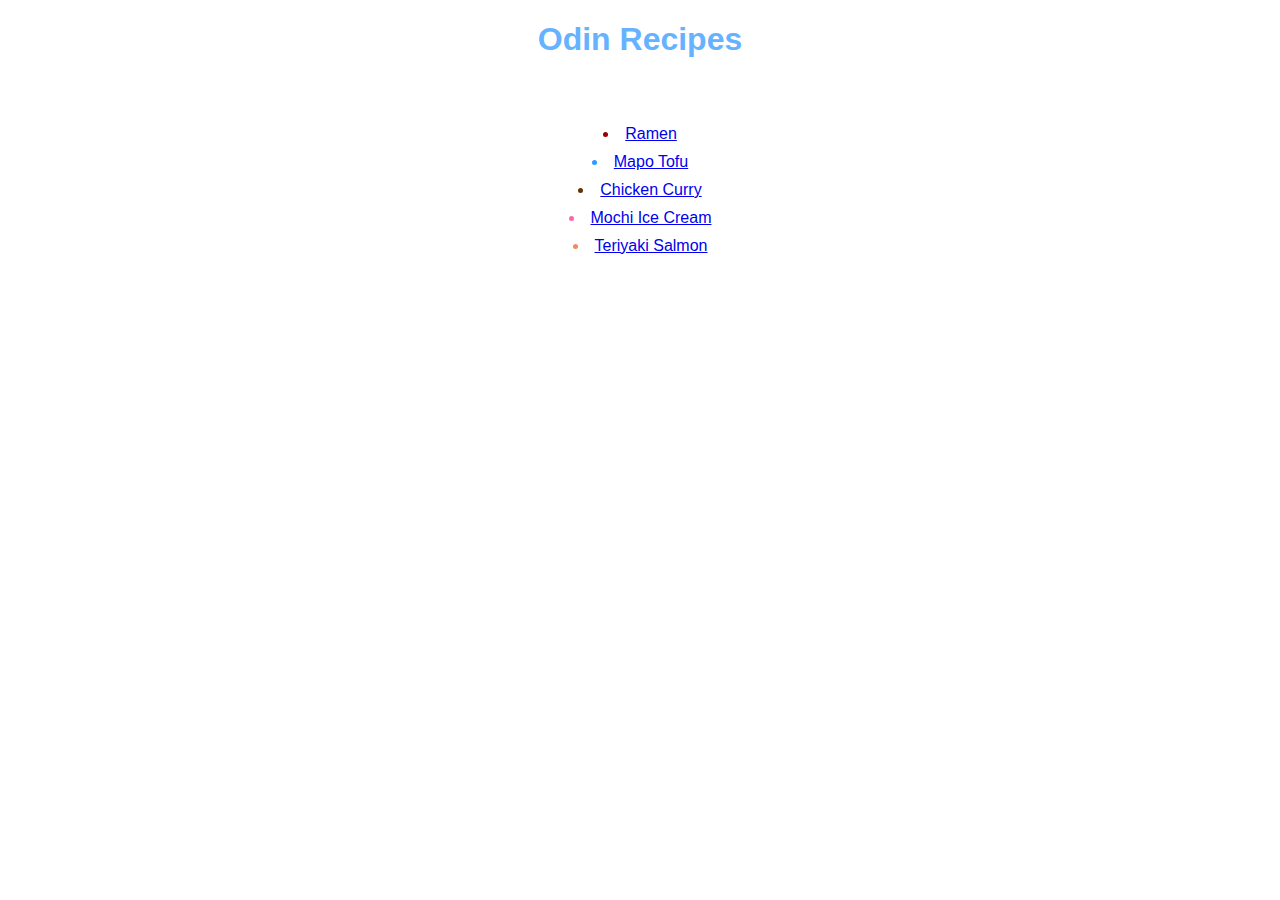
<file: index.html>
<!DOCTYPE html>

<html lang="en">
    <head>
        <meta charset="UTF-8">
        <title>Odin Recipes</title>
        <link rel="stylesheet" href="styles.css">
    </head>

    <body>
        <h1>Odin Recipes</h1>
        <ul>
            <li style="color: rgb(153, 0, 0);"><a href="./recipes/ramen.html">Ramen</a></li>
            <li style="color: rgb(51, 153, 255);"><a href="./recipes/mapo-tofu.html">Mapo Tofu</a></li>
            <li style="color: rgb(102, 51, 0);"><a href="./recipes/chicken-curry.html">Chicken Curry</a></li>
            <li style="color: rgb(255, 102, 178);"><a href="./recipes/mochi-ice-cream.html">Mochi Ice Cream</a></li>
            <li style="color: rgb(240, 138, 100);"><a href="./recipes/teriyaki-salmon.html">Teriyaki Salmon</a></li>
        </ul>
    </body>
</html>
</file>
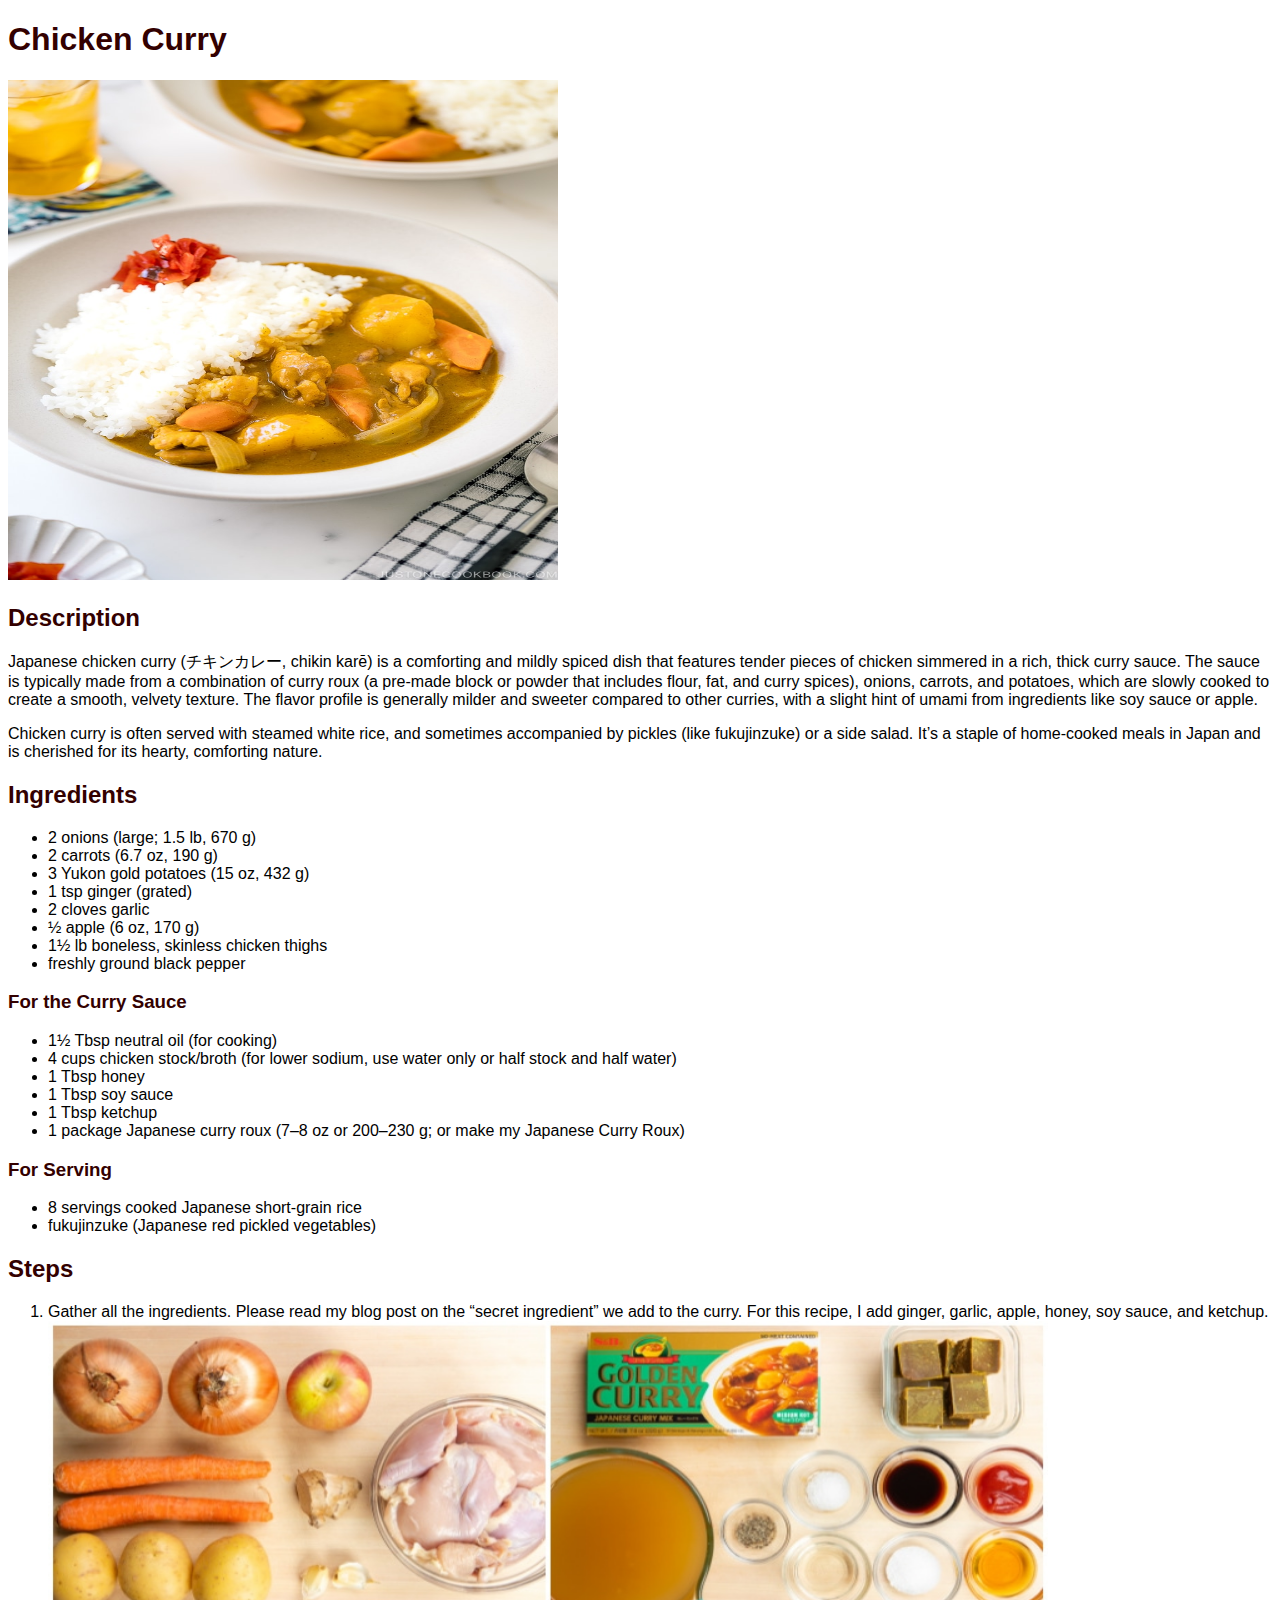
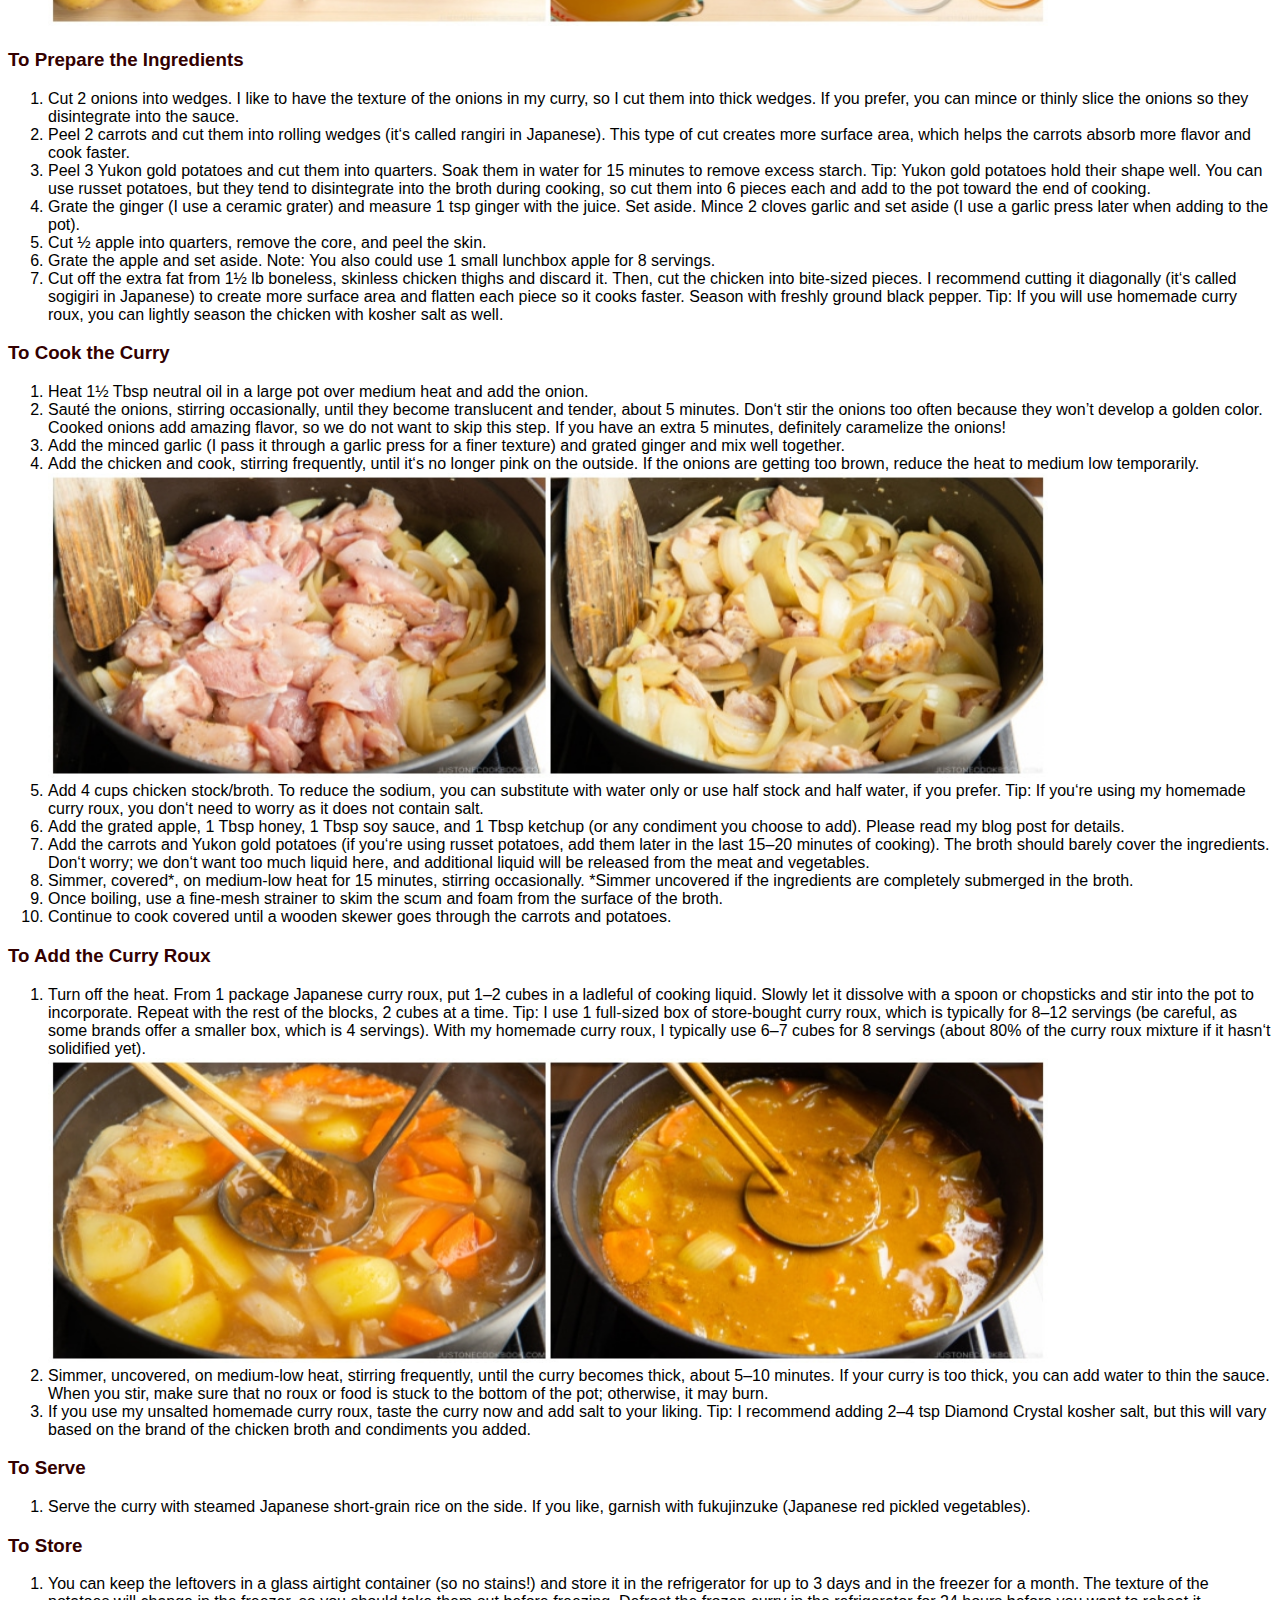
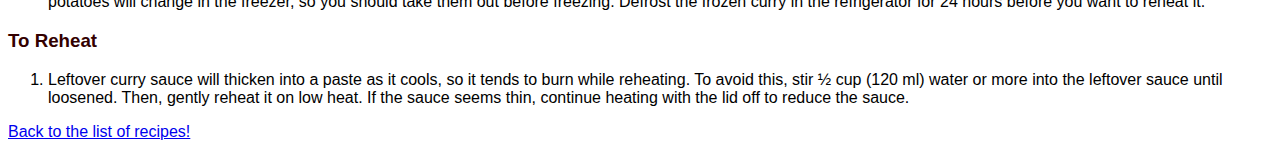
<file: recipes/chicken-curry.html>
<!DOCTYPE html>
<html lang="en">
<head>
    <meta charset="UTF-8">
    <link rel="stylesheet" href="styles.css">
    <title>Chicken Curry Recipe</title>
</head>
<body>
    <h1>Chicken Curry</h1>
    <img src="../img/chicken-curry.jpg" alt="Tasty Chicken Curry" height="500" width="550">

    <h2>Description</h2>
    <p>
        Japanese chicken curry (チキンカレー, chikin karē) is a comforting and mildly spiced dish that features tender pieces of chicken simmered in a rich, thick curry sauce. The sauce is typically made from a combination of curry roux (a pre-made block or powder that includes flour, fat, and curry spices), onions, carrots, and potatoes, which are slowly cooked to create a smooth, velvety texture. The flavor profile is generally milder and sweeter compared to other curries, with a slight hint of umami from ingredients like soy sauce or apple.
    </p>
    <p>
        Chicken curry is often served with steamed white rice, and sometimes accompanied by pickles (like fukujinzuke) or a side salad. It’s a staple of home-cooked meals in Japan and is cherished for its hearty, comforting nature.
    </p>

    <h2>Ingredients</h2>

    <ul>
        <li>2 onions (large; 1.5 lb, 670 g)</li>
        <li>2 carrots (6.7 oz, 190 g)</li>
        <li>3 Yukon gold potatoes (15 oz, 432 g)</li>
        <li>1 tsp ginger (grated)</li>
        <li>2 cloves garlic</li>
        <li>½ apple (6 oz, 170 g)</li>
        <li>1½ lb boneless, skinless chicken thighs</li>
        <li>freshly ground black pepper</li>
    </ul>
    <h3>For the Curry Sauce</h3>
    <ul>
        <li>1½ Tbsp neutral oil (for cooking)</li>
        <li>4 cups chicken stock/broth (for lower sodium, use water only or half stock and half water)</li>
        <li>1 Tbsp honey</li>
        <li>1 Tbsp soy sauce</li>
        <li>1 Tbsp ketchup</li>
        <li>1 package Japanese curry roux (7–8 oz or 200–230 g; or make my Japanese Curry Roux)</li>
    </ul>
    <h3>For Serving</h3>
    <ul>
        <li>8 servings cooked Japanese short-grain rice</li>
        <li>fukujinzuke (Japanese red pickled vegetables)</li>
    </ul>

    <h2>Steps</h2>


    <ol>
        <li>Gather all the ingredients. Please read my blog post on the “secret ingredient” we add to the curry. For this recipe, I add ginger, garlic, apple, honey, soy sauce, and ketchup.</li>
        <img src="../img/ingredients-chicken.jpg" alt="Preparing the ingredients" height="305" width="1000">
    </ol>
    <h3>To Prepare the Ingredients</h3>
    <ol>
        <li>Cut 2 onions into wedges. I like to have the texture of the onions in my curry, so I cut them into thick wedges. If you prefer, you can mince or thinly slice the onions so they disintegrate into the sauce.</li>
        <li>Peel 2 carrots and cut them into rolling wedges (it‘s called rangiri in Japanese). This type of cut creates more surface area, which helps the carrots absorb more flavor and cook faster.</li>
        <li>Peel 3 Yukon gold potatoes and cut them into quarters. Soak them in water for 15 minutes to remove excess starch. Tip: Yukon gold potatoes hold their shape well. You can use russet potatoes, but they tend to disintegrate into the broth during cooking, so cut them into 6 pieces each and add to the pot toward the end of cooking.</li>
        <li>Grate the ginger (I use a ceramic grater) and measure 1 tsp ginger with the juice. Set aside. Mince 2 cloves garlic and set aside (I use a garlic press later when adding to the pot).</li>
        <li>Cut ½ apple into quarters, remove the core, and peel the skin.</li>
        <li>Grate the apple and set aside. Note: You also could use 1 small lunchbox apple for 8 servings.</li>
        <li>Cut off the extra fat from 1½ lb boneless, skinless chicken thighs and discard it. Then, cut the chicken into bite-sized pieces. I recommend cutting it diagonally (it‘s called sogigiri in Japanese) to create more surface area and flatten each piece so it cooks faster. Season with freshly ground black pepper. Tip: If you will use homemade curry roux, you can lightly season the chicken with kosher salt as well.</li>
    </ol>
    <h3>To Cook the Curry</h3>
    <ol>
        <li>Heat 1½ Tbsp neutral oil in a large pot over medium heat and add the onion.</li>
        <li>Sauté the onions, stirring occasionally, until they become translucent and tender, about 5 minutes. Don‘t stir the onions too often because they won’t develop a golden color. Cooked onions add amazing flavor, so we do not want to skip this step. If you have an extra 5 minutes, definitely caramelize the onions!</li>
        <li>Add the minced garlic (I pass it through a garlic press for a finer texture) and grated ginger and mix well together.</li>
        <li>Add the chicken and cook, stirring frequently, until it‘s no longer pink on the outside. If the onions are getting too brown, reduce the heat to medium low temporarily.</li>   
        <img src="../img/minced-chicken.jpg" alt="Adding the minced chicken and stirring " height="305" width="1000">
        <li>Add 4 cups chicken stock/broth. To reduce the sodium, you can substitute with water only or use half stock and half water, if you prefer. Tip: If you‘re using my homemade curry roux, you don‘t need to worry as it does not contain salt.</li>
        <li>Add the grated apple, 1 Tbsp honey, 1 Tbsp soy sauce, and 1 Tbsp ketchup (or any condiment you choose to add). Please read my blog post for details.</li>
        <li>Add the carrots and Yukon gold potatoes (if you‘re using russet potatoes, add them later in the last 15–20 minutes of cooking). The broth should barely cover the ingredients. Don‘t worry; we don‘t want too much liquid here, and additional liquid will be released from the meat and vegetables.</li>
        <li>Simmer, covered*, on medium-low heat for 15 minutes, stirring occasionally. *Simmer uncovered if the ingredients are completely submerged in the broth.</li>
        <li>Once boiling, use a fine-mesh strainer to skim the scum and foam from the surface of the broth.</li>
        <li>Continue to cook covered until a wooden skewer goes through the carrots and potatoes.</li>
    </ol>
    <h3>To Add the Curry Roux</h3>
    <ol>
        <li>Turn off the heat. From 1 package Japanese curry roux, put 1–2 cubes in a ladleful of cooking liquid. Slowly let it dissolve with a spoon or chopsticks and stir into the pot to incorporate. Repeat with the rest of the blocks, 2 cubes at a time. Tip: I use 1 full-sized box of store-bought curry roux, which is typically for 8–12 servings (be careful, as some brands offer a smaller box, which is 4 servings). With my homemade curry roux, I typically use 6–7 cubes for 8 servings (about 80% of the curry roux mixture if it hasn‘t solidified yet).</li>
        <img src="../img/adding-curry.jpg" alt="Adding the curry roux" height="305" width="1000">
        <li>Simmer, uncovered, on medium-low heat, stirring frequently, until the curry becomes thick, about 5–10 minutes. If your curry is too thick, you can add water to thin the sauce. When you stir, make sure that no roux or food is stuck to the bottom of the pot; otherwise, it may burn.</li>
        <li>If you use my unsalted homemade curry roux, taste the curry now and add salt to your liking. Tip: I recommend adding 2–4 tsp Diamond Crystal kosher salt, but this will vary based on the brand of the chicken broth and condiments you added.</li>
    </ol>
    <h3>To Serve</h3>
    <ol>
        <li>Serve the curry with steamed Japanese short-grain rice on the side. If you like, garnish with fukujinzuke (Japanese red pickled vegetables).</li>
    </ol>

    <h3>To Store</h3>
    <ol>
        <li>You can keep the leftovers in a glass airtight container (so no stains!) and store it in the refrigerator for up to 3 days and in the freezer for a month. The texture of the potatoes will change in the freezer, so you should take them out before freezing. Defrost the frozen curry in the refrigerator for 24 hours before you want to reheat it.</li>
    </ol>
    <h3>To Reheat</h3>
    <ol>
        <li>Leftover curry sauce will thicken into a paste as it cools, so it tends to burn while reheating. To avoid this, stir ½ cup (120 ml) water or more into the leftover sauce until loosened. Then, gently reheat it on low heat. If the sauce seems thin, continue heating with the lid off to reduce the sauce.</li>
    </ol>

    <a href="../index.html" rel="noopener noreferrer">Back to the list of recipes!</a>
    <p></p>

</html>
</file>
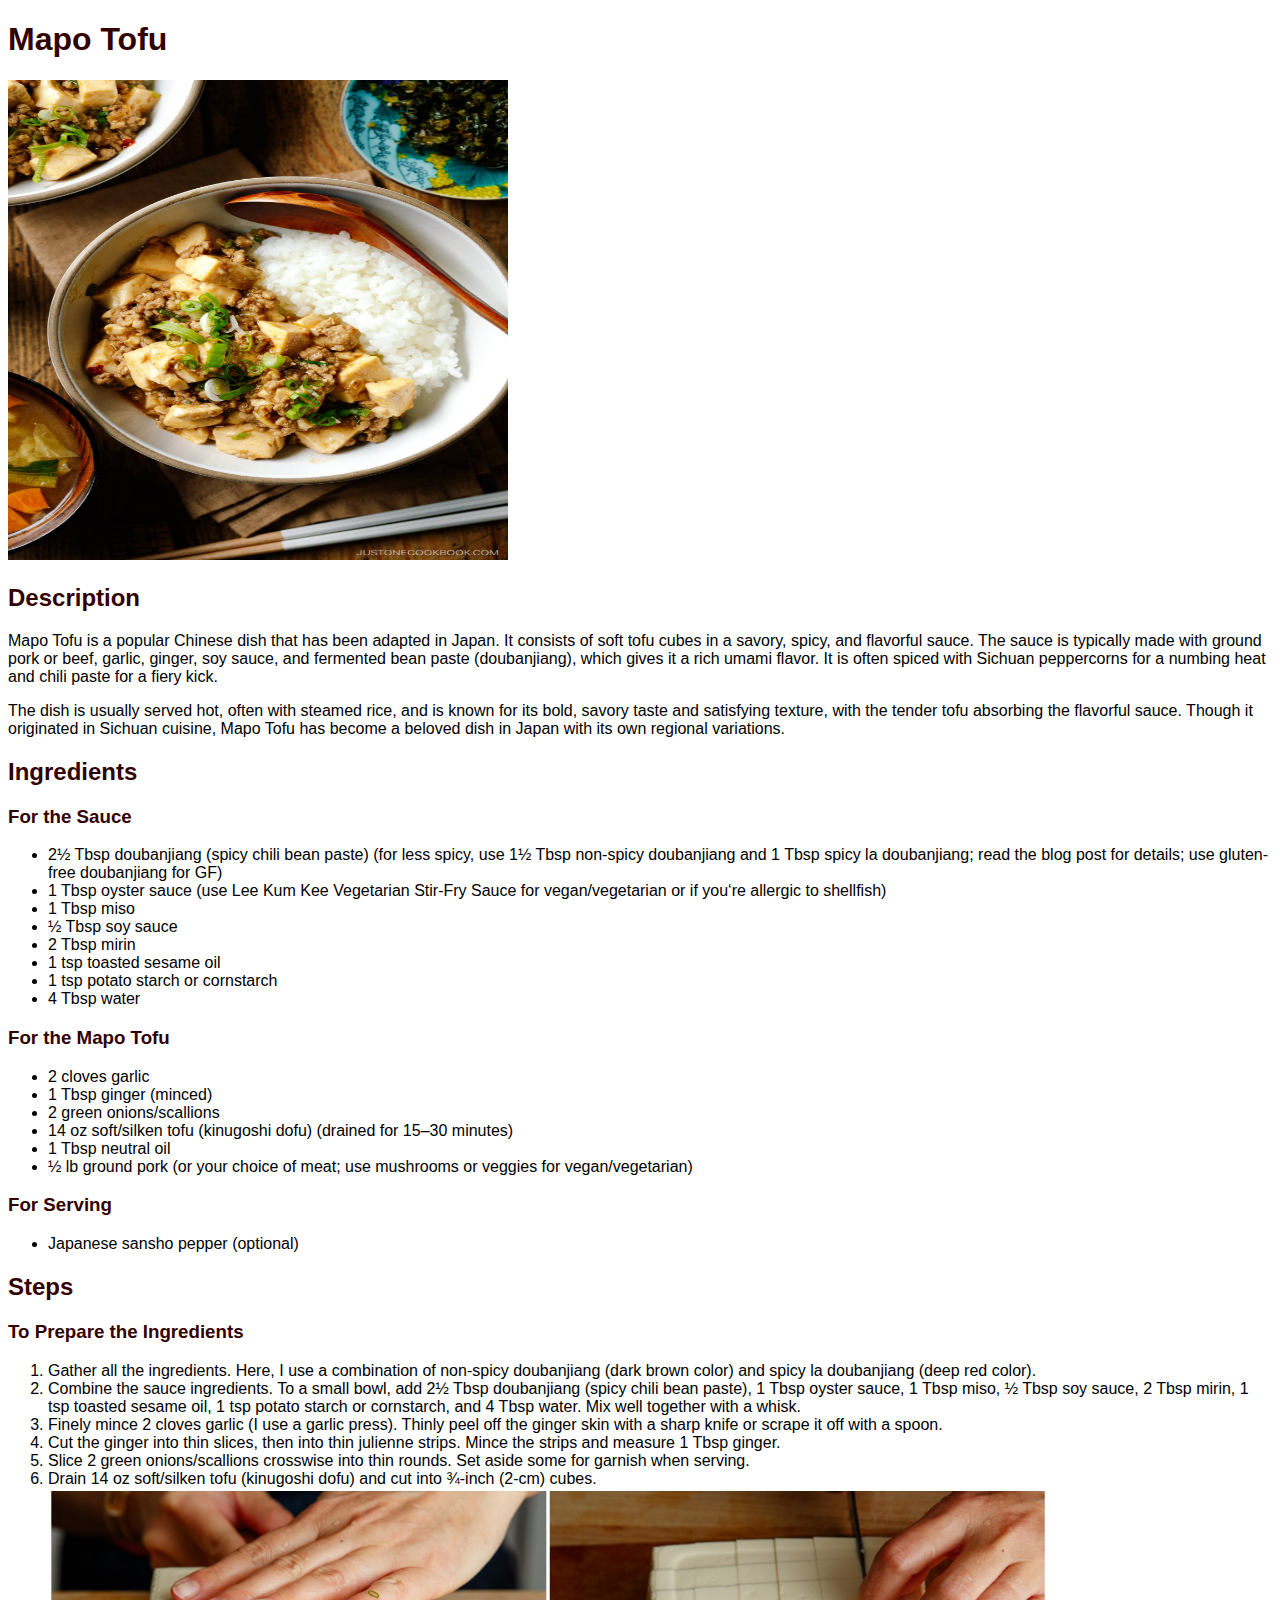
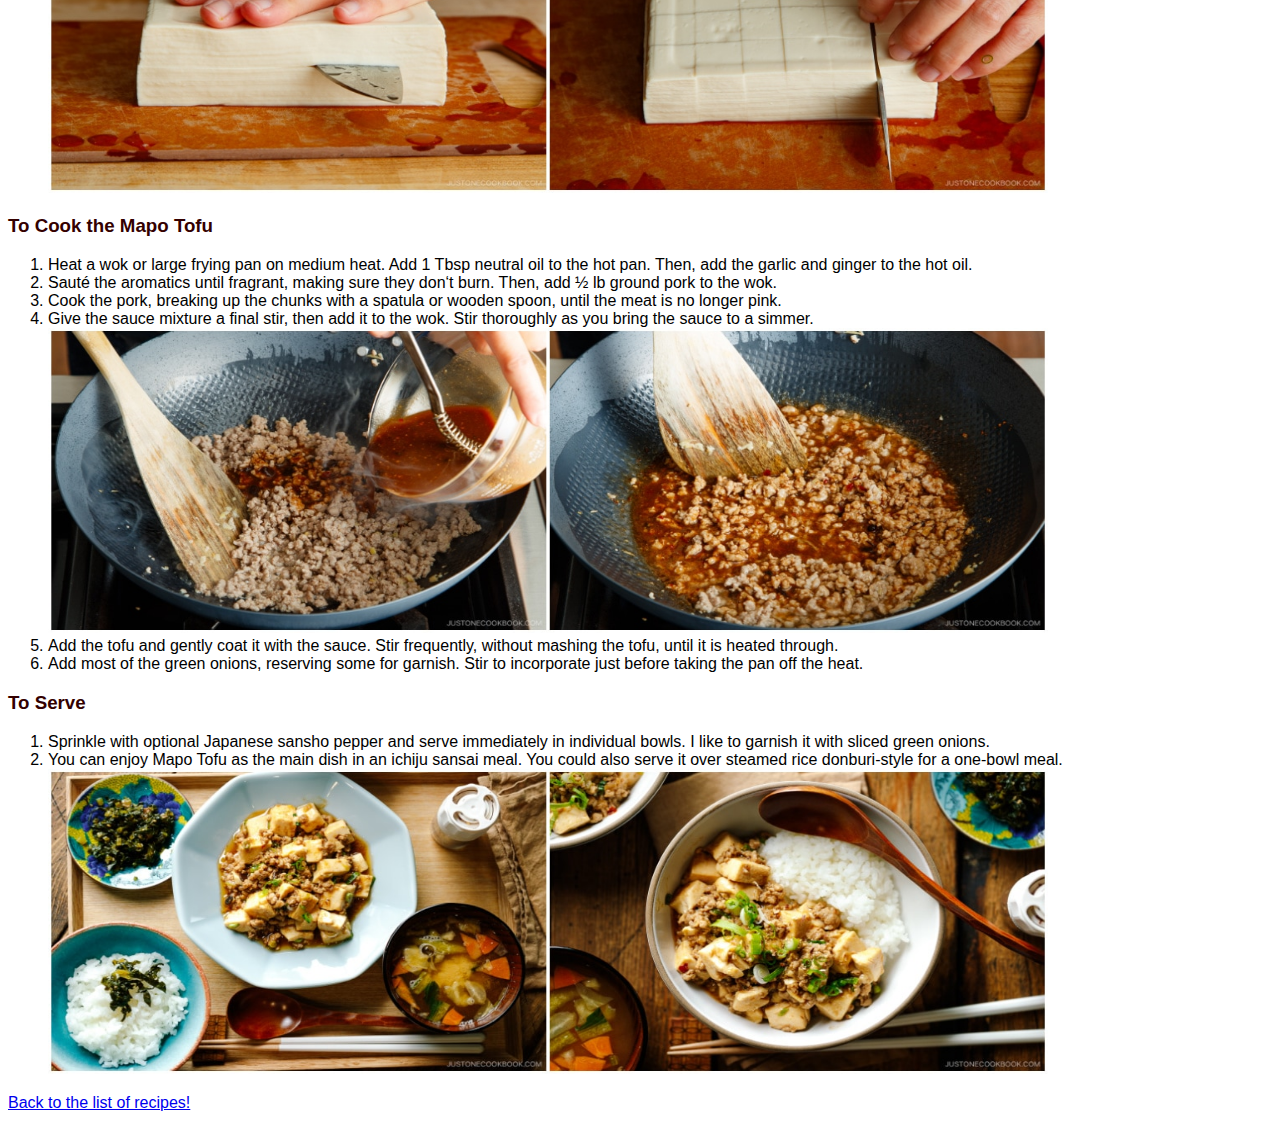
<file: recipes/mapo-tofu.html>
<!DOCTYPE html>
<html lang="en">
<head>
    <meta charset="UTF-8">
    <link rel="stylesheet" href="styles.css">
    <title>Mapo Tofu Recipe</title>
</head>
<body>
    <h1>Mapo Tofu</h1>
    <img src="../img/mapo-tofu.jpg" alt="Tasty Mapo Tofu" height="480" width="500">

    <h2>Description</h2>
    <p>
        Mapo Tofu is a popular Chinese dish that has been adapted in Japan. It consists of soft tofu cubes in a savory, spicy, and flavorful sauce. The sauce is typically made with ground pork or beef, garlic, ginger, soy sauce, and fermented bean paste (doubanjiang), which gives it a rich umami flavor. It is often spiced with Sichuan peppercorns for a numbing heat and chili paste for a fiery kick.
    </p>
    <p>
        The dish is usually served hot, often with steamed rice, and is known for its bold, savory taste and satisfying texture, with the tender tofu absorbing the flavorful sauce. Though it originated in Sichuan cuisine, Mapo Tofu has become a beloved dish in Japan with its own regional variations.
    </p>

    <h2>Ingredients</h2>

    <h3>For the Sauce</h3>
    <ul>
        <li>2½ Tbsp doubanjiang (spicy chili bean paste) (for less spicy, use 1½ Tbsp non-spicy doubanjiang and 1 Tbsp spicy la doubanjiang; read the blog post for details; use gluten-free doubanjiang for GF)</li>
        <li>1 Tbsp oyster sauce (use Lee Kum Kee Vegetarian Stir-Fry Sauce for vegan/vegetarian or if you‘re allergic to shellfish)</li>
        <li>1 Tbsp miso</li>
        <li>½ Tbsp soy sauce</li>
        <li>2 Tbsp mirin</li>
        <li>1 tsp toasted sesame oil</li>
        <li>1 tsp potato starch or cornstarch</li>
        <li>4 Tbsp water</li>
    </ul>
    <h3>For the Mapo Tofu</h3>
    <ul>
        <li>2 cloves garlic</li>
        <li>1 Tbsp ginger (minced)</li>
        <li>2 green onions/scallions</li>
        <li>14 oz soft/silken tofu (kinugoshi dofu) (drained for 15–30 minutes)</li>
        <li>1 Tbsp neutral oil</li>
        <li>½ lb ground pork (or your choice of meat; use mushrooms or veggies for vegan/vegetarian)</li>
    </ul>
    <h3>For Serving</h3>
    <ul>
        <li>Japanese sansho pepper (optional)</li>
    </ul>

    <h2>Steps</h2>

    <h3>To Prepare the Ingredients</h3>
    <ol>
        <li>Gather all the ingredients. Here, I use a combination of non-spicy doubanjiang (dark brown color) and spicy la doubanjiang (deep red color).</li>
        <li>Combine the sauce ingredients. To a small bowl, add 2½ Tbsp doubanjiang (spicy chili bean paste), 1 Tbsp oyster sauce, 1 Tbsp miso, ½ Tbsp soy sauce, 2 Tbsp mirin, 1 tsp toasted sesame oil, 1 tsp potato starch or cornstarch, and 4 Tbsp water. Mix well together with a whisk.</li>
        <li>Finely mince 2 cloves garlic (I use a garlic press). Thinly peel off the ginger skin with a sharp knife or scrape it off with a spoon.</li>
        <li>Cut the ginger into thin slices, then into thin julienne strips. Mince the strips and measure 1 Tbsp ginger.</li>
        <li>Slice 2 green onions/scallions crosswise into thin rounds. Set aside some for garnish when serving.</li>
        <li>Drain 14 oz soft/silken tofu (kinugoshi dofu) and cut into ¾-inch (2-cm) cubes.</li>
        <img src="../img/tofu.jpg" alt="Cutting the tofu" height="305" width="1000">
    </ol>
    <h3>To Cook the Mapo Tofu</h3>
    <ol>
        <li>Heat a wok or large frying pan on medium heat. Add 1 Tbsp neutral oil to the hot pan. Then, add the garlic and ginger to the hot oil.</li>
        <li>Sauté the aromatics until fragrant, making sure they don‘t burn. Then, add ½ lb ground pork to the wok.</li>
        <li>Cook the pork, breaking up the chunks with a spatula or wooden spoon, until the meat is no longer pink.</li>
        <li>Give the sauce mixture a final stir, then add it to the wok. Stir thoroughly as you bring the sauce to a simmer.</li>
        <img src="../img/preparing.jpg" alt="Adding the sauce and mixing" height="305" width="1000">
        <li>Add the tofu and gently coat it with the sauce. Stir frequently, without mashing the tofu, until it is heated through.</li>
        <li>Add most of the green onions, reserving some for garnish. Stir to incorporate just before taking the pan off the heat.</li>
    </ol>
    <h3>To Serve</h3>
    <ol>
        <li>Sprinkle with optional Japanese sansho pepper and serve immediately in individual bowls. I like to garnish it with sliced green onions.</li>
        <li>You can enjoy Mapo Tofu as the main dish in an ichiju sansai meal. You could also serve it over steamed rice donburi-style for a one-bowl meal.</li>
        <img src="../img/mapo-tofu-end.jpg" alt="Finished Mapo Tofu!" height="305" width="1000">
    </ol>

    <a href="../index.html" rel="noopener noreferrer">Back to the list of recipes!</a>
    <p></p>
</body>
</html>
</file>
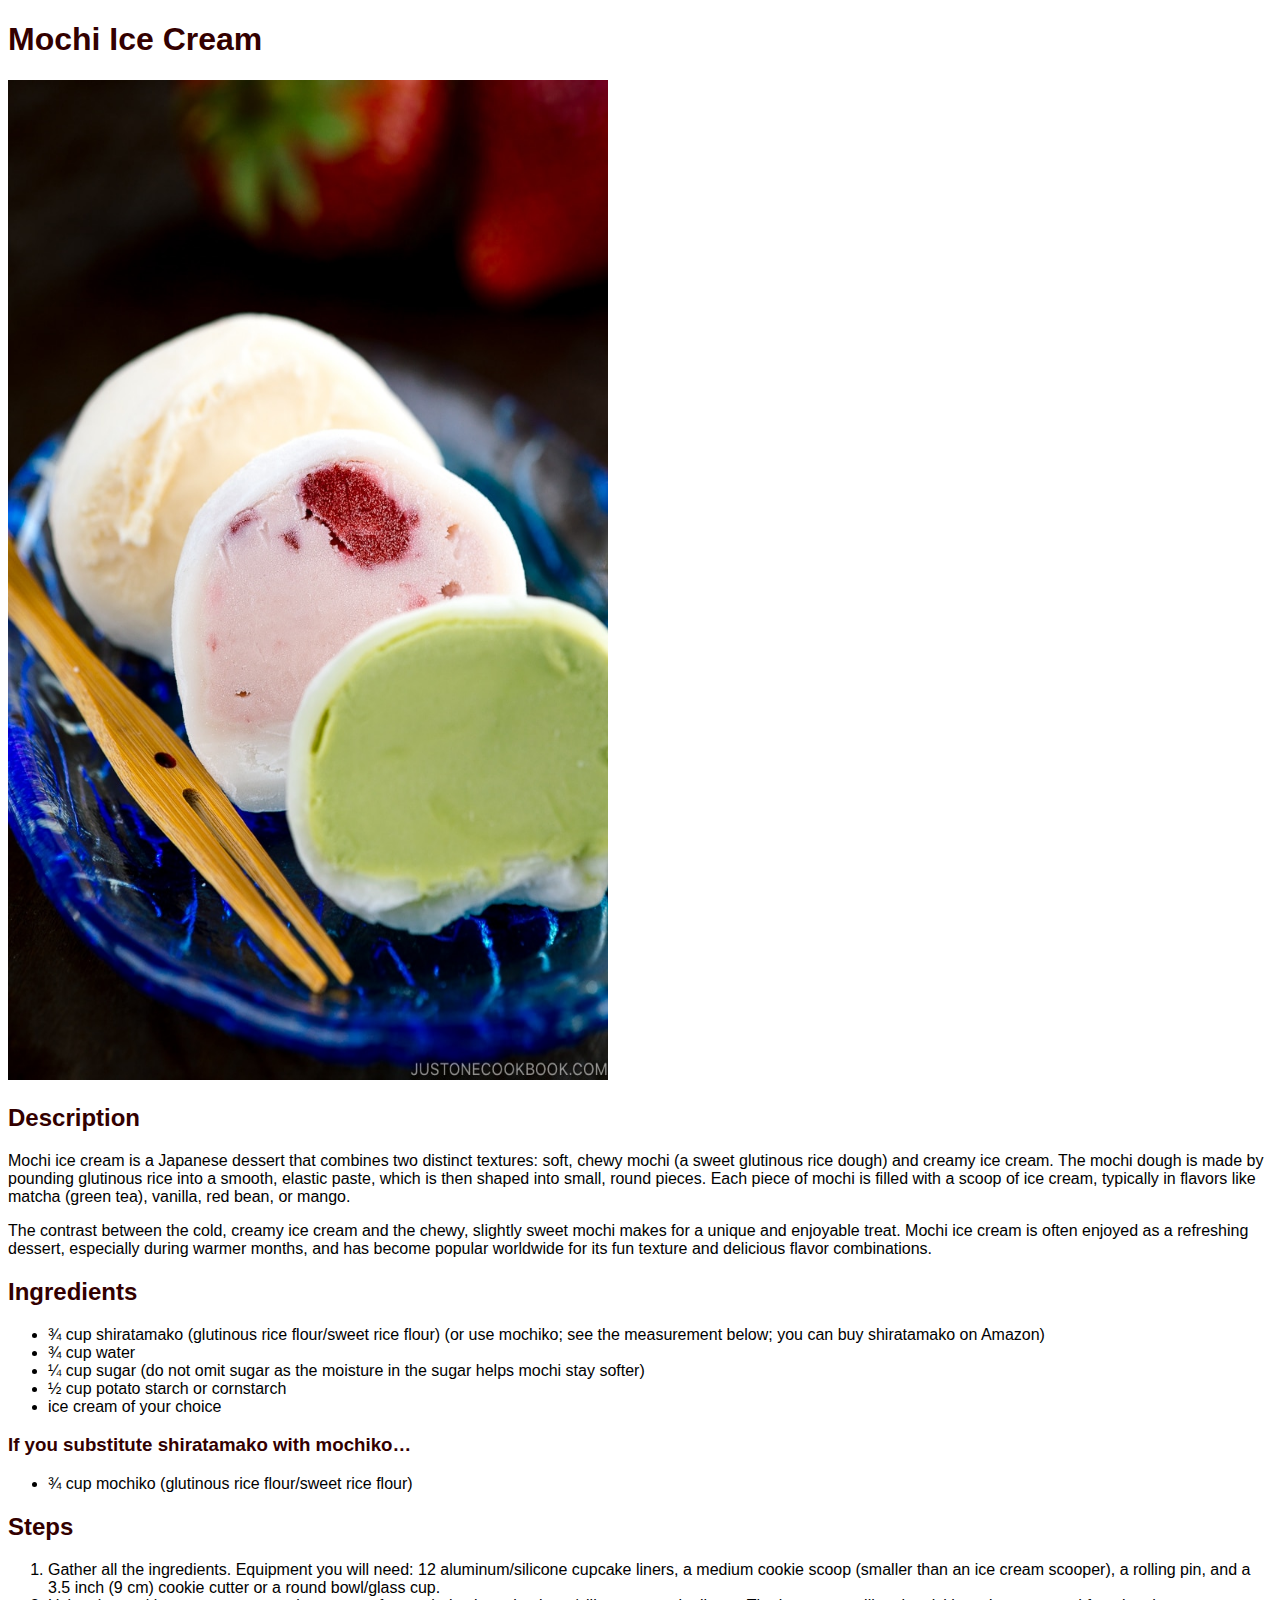
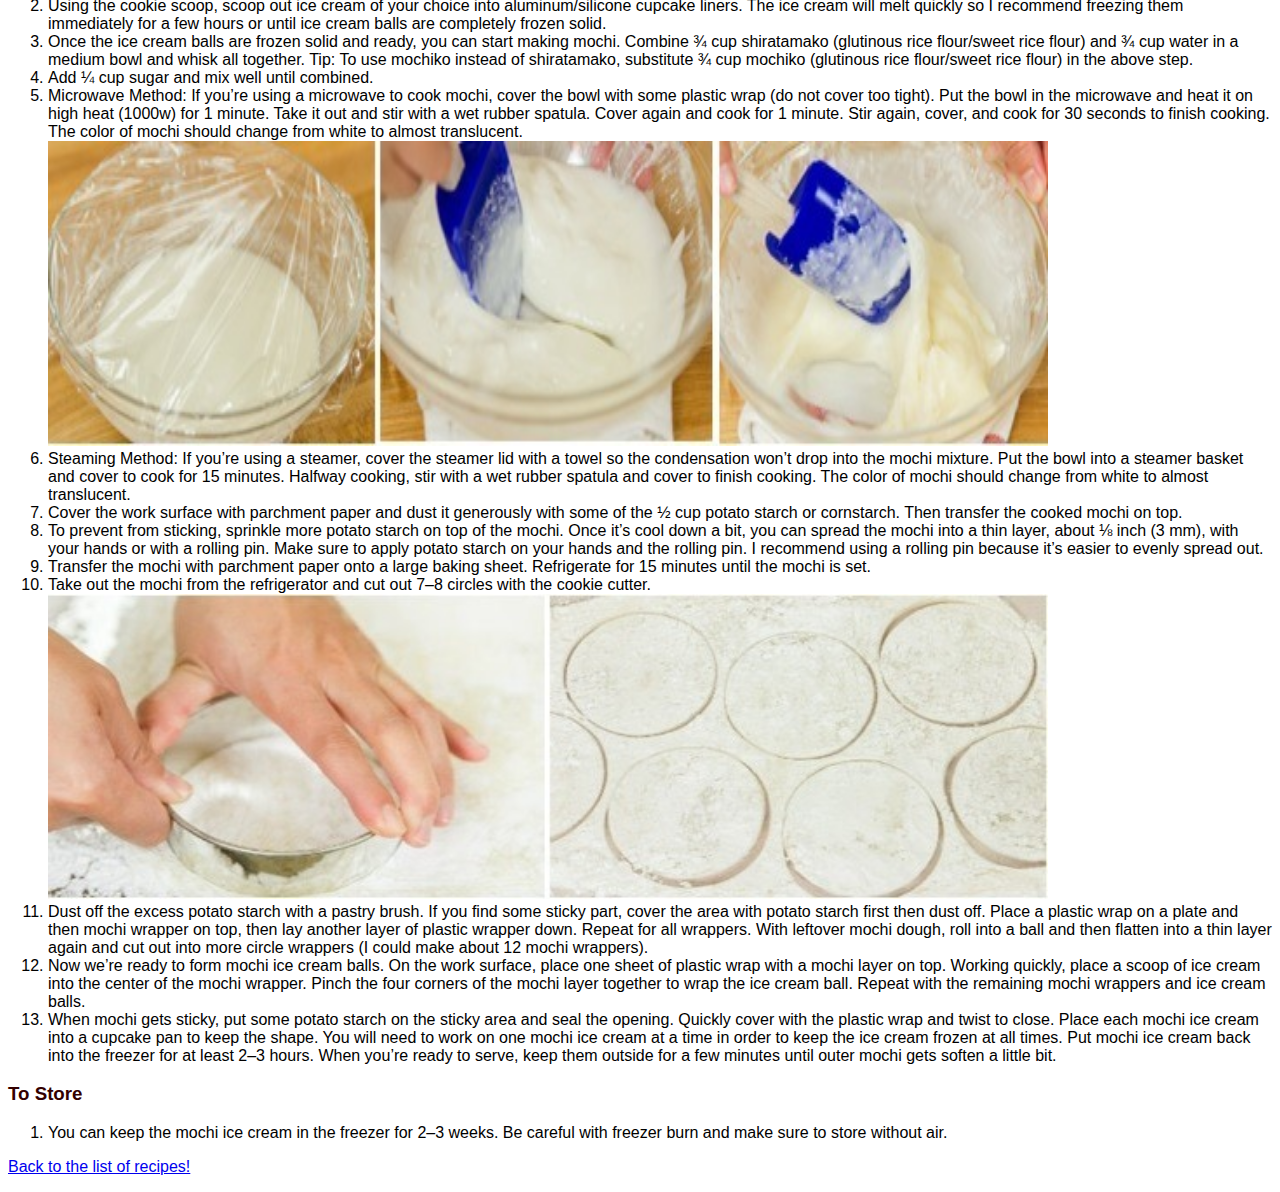
<file: recipes/mochi-ice-cream.html>
<!DOCTYPE html>
<html lang="en">
<head>
    <meta charset="UTF-8">
    <link rel="stylesheet" href="styles.css">
    <title>Mochi Ice Cream Recipe</title>
</head>
<body>
    <h1>Mochi Ice Cream</h1>    
    <img src="../img/mochi-ice-cream.jpg" alt="Tasty Mochi Ice Cream" height="1000" width="600">

    <h2>Description</h2>
    <p>
        Mochi ice cream is a Japanese dessert that combines two distinct textures: soft, chewy mochi (a sweet glutinous rice dough) and creamy ice cream. The mochi dough is made by pounding glutinous rice into a smooth, elastic paste, which is then shaped into small, round pieces. Each piece of mochi is filled with a scoop of ice cream, typically in flavors like matcha (green tea), vanilla, red bean, or mango.
    </p>
    <p>
        The contrast between the cold, creamy ice cream and the chewy, slightly sweet mochi makes for a unique and enjoyable treat. Mochi ice cream is often enjoyed as a refreshing dessert, especially during warmer months, and has become popular worldwide for its fun texture and delicious flavor combinations.
    </p>

    <h2>Ingredients</h2>


    <ul>
        <li>¾ cup shiratamako (glutinous rice flour/sweet rice flour) (or use mochiko; see the measurement below; you can buy shiratamako on Amazon)</li>
        <li>¾ cup water</li>
        <li>¼ cup sugar (do not omit sugar as the moisture in the sugar helps mochi stay softer)</li>
        <li>½ cup potato starch or cornstarch</li>
        <li>ice cream of your choice</li>
    </ul>
    <h3>If you substitute shiratamako with mochiko…</h3>
    <ul>
        <li>¾ cup mochiko (glutinous rice flour/sweet rice flour)</li>
    </ul>

    <h2>Steps</h2>

    <ol>
        <li>Gather all the ingredients. Equipment you will need: 12 aluminum/silicone cupcake liners, a medium cookie scoop (smaller than an ice cream scooper), a rolling pin, and a 3.5 inch (9 cm) cookie cutter or a round bowl/glass cup.</li>
        <li>Using the cookie scoop, scoop out ice cream of your choice into aluminum/silicone cupcake liners. The ice cream will melt quickly so I recommend freezing them immediately for a few hours or until ice cream balls are completely frozen solid.</li>
        <li>Once the ice cream balls are frozen solid and ready, you can start making mochi. Combine ¾ cup shiratamako (glutinous rice flour/sweet rice flour) and ¾ cup water in a medium bowl and whisk all together. Tip: To use mochiko instead of shiratamako, substitute ¾ cup mochiko (glutinous rice flour/sweet rice flour) in the above step.</li>
        <li>Add ¼ cup sugar and mix well until combined.</li>
        <li>Microwave Method: If you’re using a microwave to cook mochi, cover the bowl with some plastic wrap (do not cover too tight). Put the bowl in the microwave and heat it on high heat (1000w) for 1 minute. Take it out and stir with a wet rubber spatula. Cover again and cook for 1 minute. Stir again, cover, and cook for 30 seconds to finish cooking. The color of mochi should change from white to almost translucent.</li>
        <img src="../img/microwave.jpg" alt="Microwave Method" height="305" width="1000">
        <li>Steaming Method: If you’re using a steamer, cover the steamer lid with a towel so the condensation won’t drop into the mochi mixture. Put the bowl into a steamer basket and cover to cook for 15 minutes. Halfway cooking, stir with a wet rubber spatula and cover to finish cooking. The color of mochi should change from white to almost translucent.</li>
        <li>Cover the work surface with parchment paper and dust it generously with some of the ½ cup potato starch or cornstarch. Then transfer the cooked mochi on top.</li>
        <li>To prevent from sticking, sprinkle more potato starch on top of the mochi. Once it’s cool down a bit, you can spread the mochi into a thin layer, about ⅛ inch (3 mm), with your hands or with a rolling pin. Make sure to apply potato starch on your hands and the rolling pin. I recommend using a rolling pin because it’s easier to evenly spread out.</li>
        <li>Transfer the mochi with parchment paper onto a large baking sheet. Refrigerate for 15 minutes until the mochi is set.</li>
        <li>Take out the mochi from the refrigerator and cut out 7–8 circles with the cookie cutter.</li>
        <img src="../img/mochi-prep.jpg" alt="Cutting mochi circles" height="305" width="1000">
        <li>Dust off the excess potato starch with a pastry brush. If you find some sticky part, cover the area with potato starch first then dust off. Place a plastic wrap on a plate and then mochi wrapper on top, then lay another layer of plastic wrapper down. Repeat for all wrappers. With leftover mochi dough, roll into a ball and then flatten into a thin layer again and cut out into more circle wrappers (I could make about 12 mochi wrappers).</li>
        <li>Now we’re ready to form mochi ice cream balls. On the work surface, place one sheet of plastic wrap with a mochi layer on top. Working quickly, place a scoop of ice cream into the center of the mochi wrapper. Pinch the four corners of the mochi layer together to wrap the ice cream ball. Repeat with the remaining mochi wrappers and ice cream balls.</li>
        <li>When mochi gets sticky, put some potato starch on the sticky area and seal the opening. Quickly cover with the plastic wrap and twist to close. Place each mochi ice cream into a cupcake pan to keep the shape. You will need to work on one mochi ice cream at a time in order to keep the ice cream frozen at all times. Put mochi ice cream back into the freezer for at least 2–3 hours. When you’re ready to serve, keep them outside for a few minutes until outer mochi gets soften a little bit.</li>
    </ol>
    <h3>To Store</h3>
    <ol>
        <li>You can keep the mochi ice cream in the freezer for 2–3 weeks. Be careful with freezer burn and make sure to store without air.</li>
    </ol>

    <a href="../index.html" rel="noopener noreferrer">Back to the list of recipes!</a>
    <p></p>
</body>
</html>
</file>
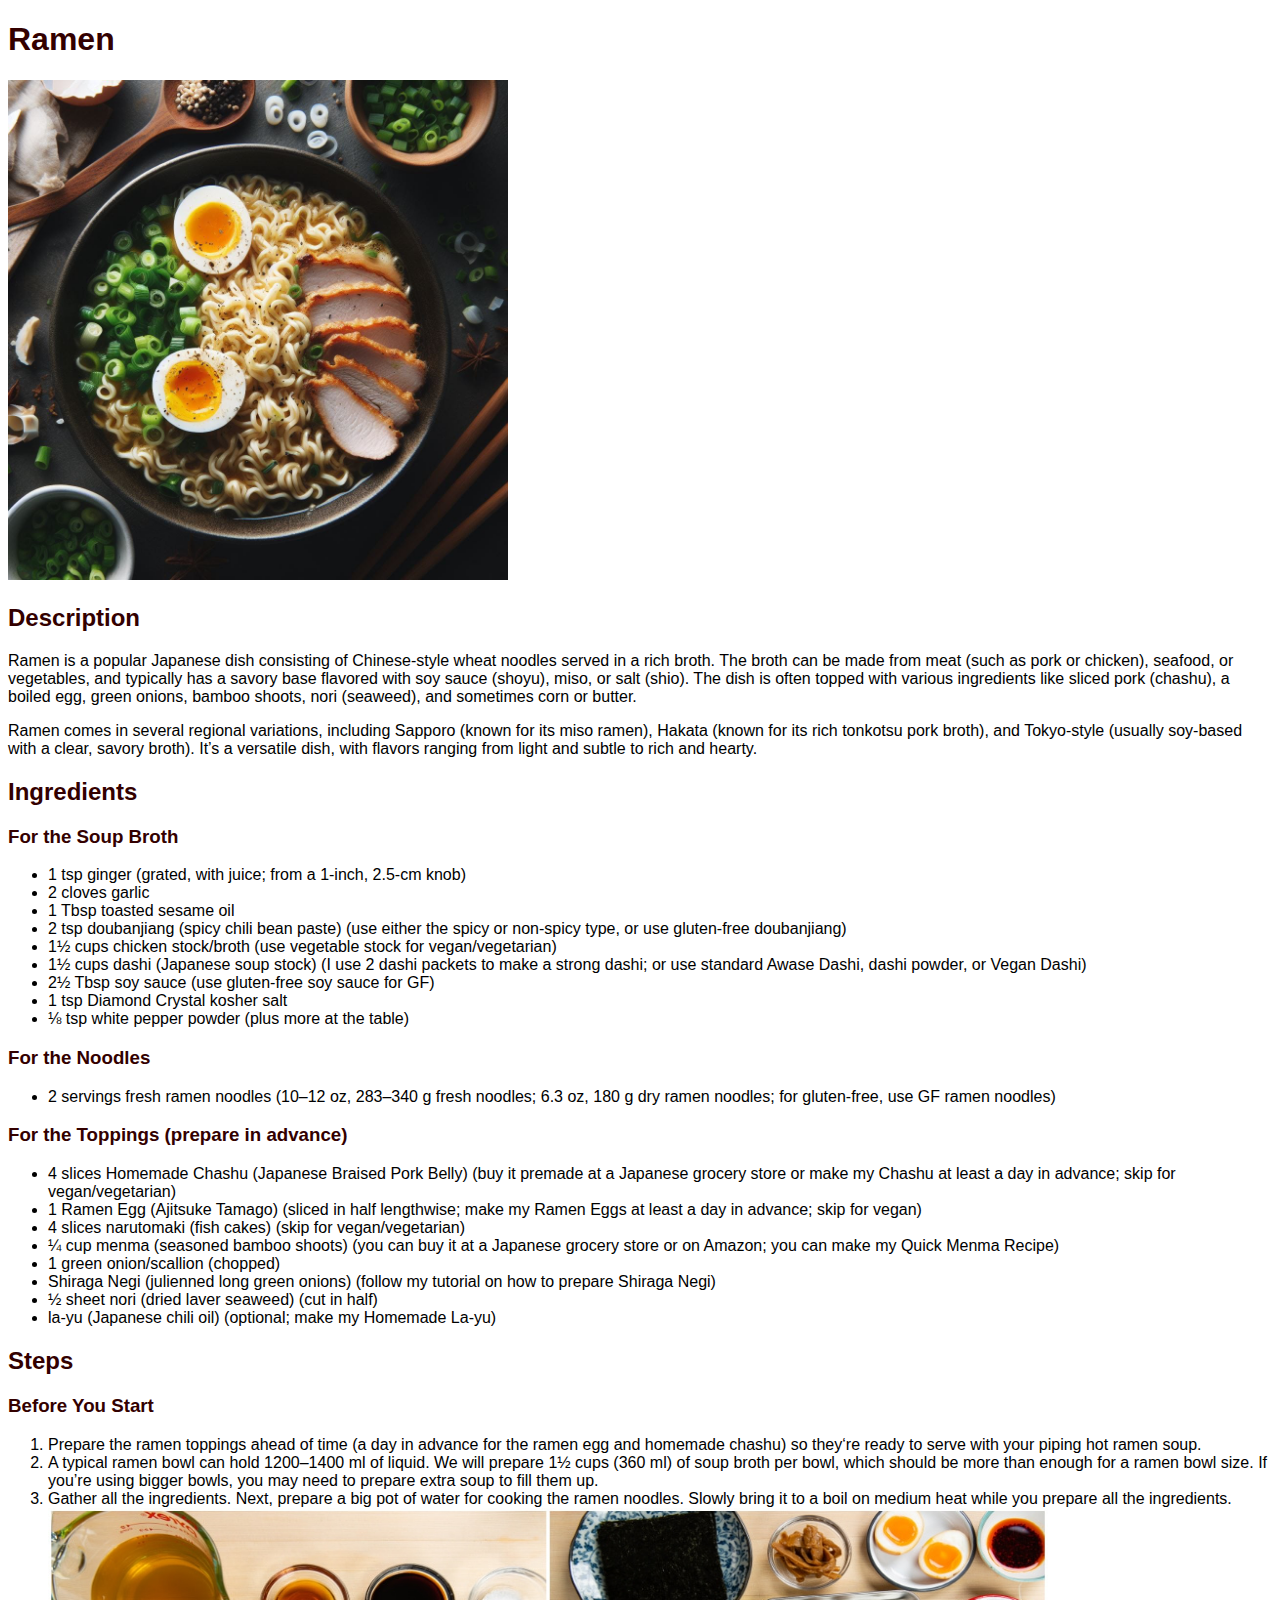
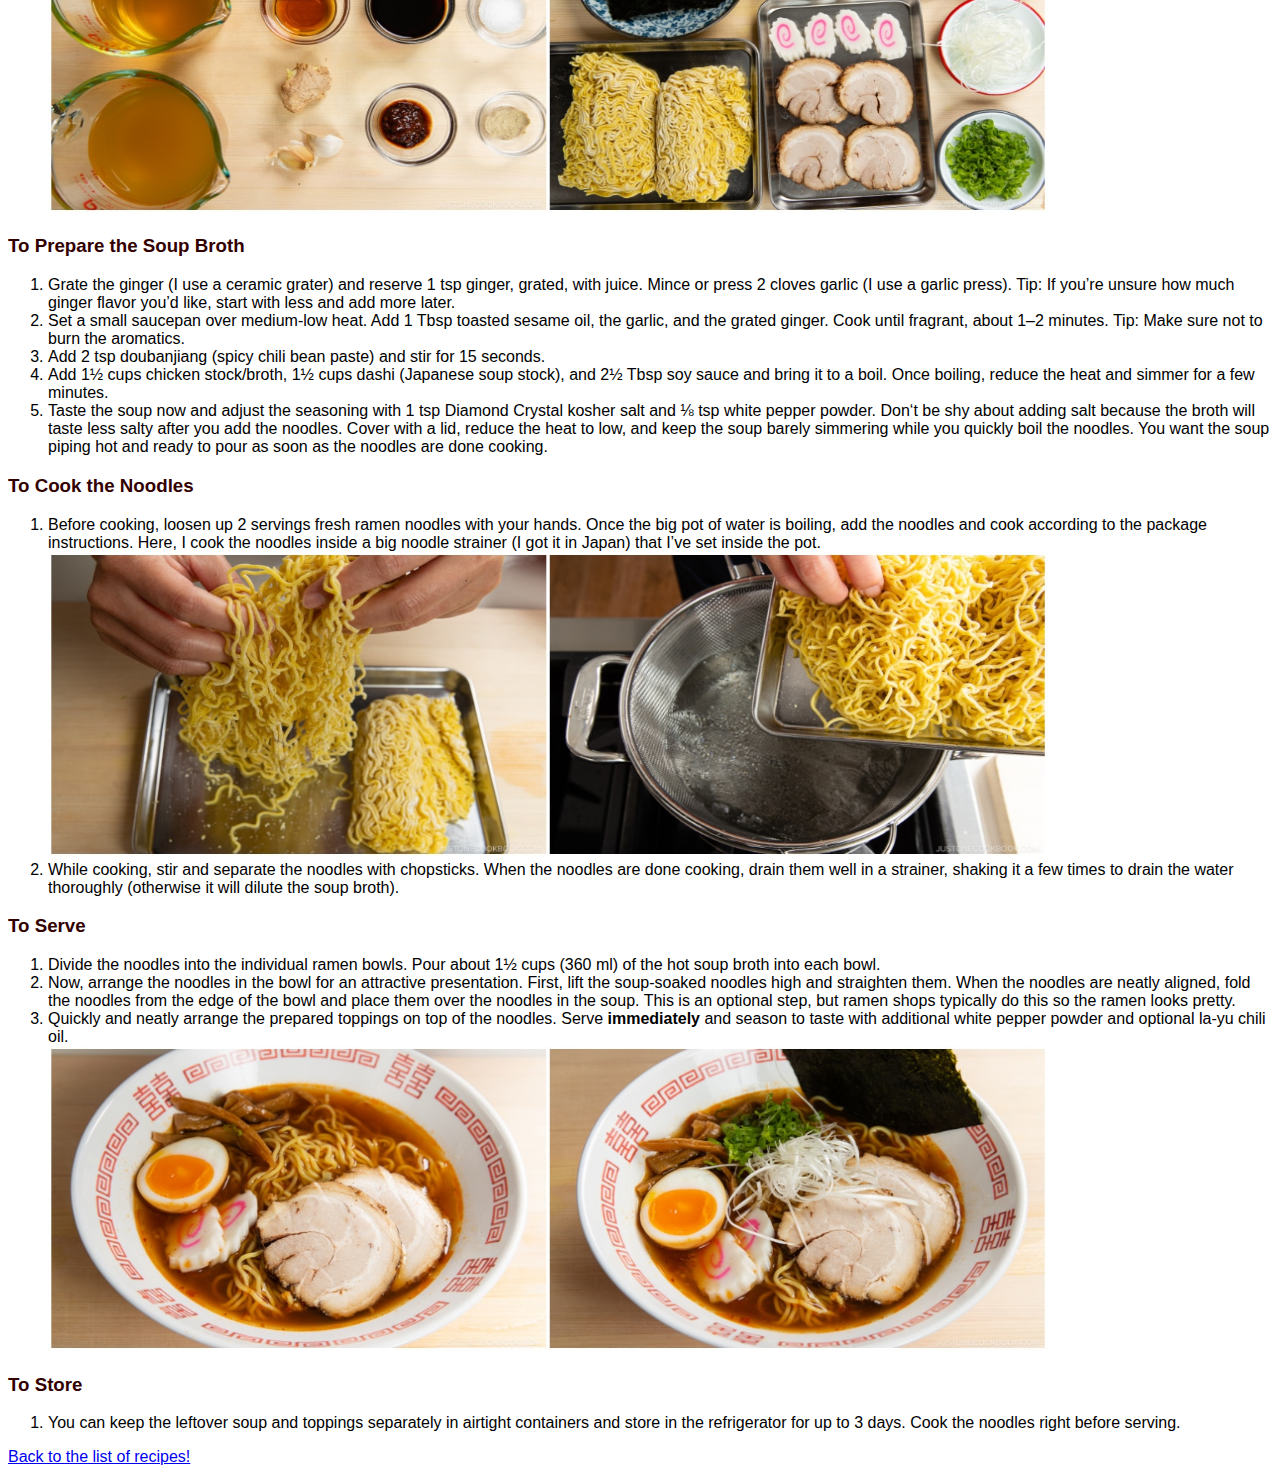
<file: recipes/ramen.html>
<!DOCTYPE html>
<html lang="en">
<head>
    <meta charset="UTF-8">
    <link rel="stylesheet" href="styles.css">
    <title>Ramen Recipe</title>
</head>
<body>
    <h1>Ramen</h1>
    <img src="../img/ramen.jpg" alt="Tasty Ramen" height="500" width="500">

    <h2>Description</h2>
    <p>
        Ramen is a popular Japanese dish consisting of Chinese-style wheat noodles served in a rich broth. The broth can be made from meat (such as pork or chicken), seafood, or vegetables, and typically has a savory base flavored with soy sauce (shoyu), miso, or salt (shio). The dish is often topped with various ingredients like sliced pork (chashu), a boiled egg, green onions, bamboo shoots, nori (seaweed), and sometimes corn or butter.
    </p>
    <p>
        Ramen comes in several regional variations, including Sapporo (known for its miso ramen), Hakata (known for its rich tonkotsu pork broth), and Tokyo-style (usually soy-based with a clear, savory broth). It’s a versatile dish, with flavors ranging from light and subtle to rich and hearty.
    </p>

    <h2>Ingredients</h2>

    <h3>For the Soup Broth</h3>
    <ul>
        <li>1 tsp ginger (grated, with juice; from a 1-inch, 2.5-cm knob)</li>
        <li>2 cloves garlic</li>
        <li>1 Tbsp toasted sesame oil</li>
        <li>2 tsp doubanjiang (spicy chili bean paste) (use either the spicy or non-spicy type, or use gluten-free doubanjiang)</li>
        <li>1½ cups chicken stock/broth (use vegetable stock for vegan/vegetarian)</li>
        <li>1½ cups dashi (Japanese soup stock) (I use 2 dashi packets to make a strong dashi; or use standard Awase Dashi, dashi powder, or Vegan Dashi)</li>
        <li>2½ Tbsp soy sauce (use gluten-free soy sauce for GF)</li>
        <li>1 tsp Diamond Crystal kosher salt</li>
        <li>⅛ tsp white pepper powder (plus more at the table)</li>
    </ul>
    <h3>For the Noodles</h3>
    <ul>
        <li>2 servings fresh ramen noodles (10–12 oz, 283–340 g fresh noodles; 6.3 oz, 180 g dry ramen noodles; for gluten-free, use GF ramen noodles)</li>
    </ul>
    <h3>For the Toppings (prepare in advance)</h3>
    <ul>
        <li>4 slices Homemade Chashu (Japanese Braised Pork Belly) (buy it premade at a Japanese grocery store or make my Chashu at least a day in advance; skip for vegan/vegetarian)</li>
        <li>1 Ramen Egg (Ajitsuke Tamago) (sliced in half lengthwise; make my Ramen Eggs at least a day in advance; skip for vegan)</li>
        <li>4 slices narutomaki (fish cakes) (skip for vegan/vegetarian)</li>
        <li>¼ cup menma (seasoned bamboo shoots) (you can buy it at a Japanese grocery store or on Amazon; you can make my Quick Menma Recipe)</li>
        <li>1 green onion/scallion (chopped)</li>
        <li>Shiraga Negi (julienned long green onions) (follow my tutorial on how to prepare Shiraga Negi)</li>
        <li>½ sheet nori (dried laver seaweed) (cut in half)</li>
        <li>la-yu (Japanese chili oil) (optional; make my Homemade La-yu)</li>
    </ul>

    <h2>Steps</h2>

    <h3>Before You Start</h3>
    <ol>
        <li>Prepare the ramen toppings ahead of time (a day in advance for the ramen egg and homemade chashu) so they‘re ready to serve with your piping hot ramen soup.</li>
        <li>A typical ramen bowl can hold 1200–1400 ml of liquid. We will prepare 1½ cups (360 ml) of soup broth per bowl, which should be more than enough for a ramen bowl size. If you’re using bigger bowls, you may need to prepare extra soup to fill them up.</li>
        <li>Gather all the ingredients. Next, prepare a big pot of water for cooking the ramen noodles. Slowly bring it to a boil on medium heat while you prepare all the ingredients.</li>
        <img src="../img/ingredients.jpg" alt="All ingredients prepared!" height="305" width="1000">
    </ol>
    <h3>To Prepare the Soup Broth</h3>
    <ol>
        <li>Grate the ginger (I use a ceramic grater) and reserve 1 tsp ginger, grated, with juice. Mince or press 2 cloves garlic (I use a garlic press). Tip: If you’re unsure how much ginger flavor you’d like, start with less and add more later.</li>
        <li>Set a small saucepan over medium-low heat. Add 1 Tbsp toasted sesame oil, the garlic, and the grated ginger. Cook until fragrant, about 1–2 minutes. Tip: Make sure not to burn the aromatics.</li>
        <li>Add 2 tsp doubanjiang (spicy chili bean paste) and stir for 15 seconds.</li>
        <li>Add 1½ cups chicken stock/broth, 1½ cups dashi (Japanese soup stock), and 2½ Tbsp soy sauce and bring it to a boil. Once boiling, reduce the heat and simmer for a few minutes.</li>
        <li>Taste the soup now and adjust the seasoning with 1 tsp Diamond Crystal kosher salt and ⅛ tsp white pepper powder. Don‘t be shy about adding salt because the broth will taste less salty after you add the noodles. Cover with a lid, reduce the heat to low, and keep the soup barely simmering while you quickly boil the noodles. You want the soup piping hot and ready to pour as soon as the noodles are done cooking.</li>
    </ol>
    <h3>To Cook the Noodles</h3>
    <ol>
        <li>Before cooking, loosen up 2 servings fresh ramen noodles with your hands. Once the big pot of water is boiling, add the noodles and cook according to the package instructions. Here, I cook the noodles inside a big noodle strainer (I got it in Japan) that I’ve set inside the pot.</li>
        <img src="../img/noodles.jpg" alt="Loosen up and cooking the noodles" height="305" width="1000">
        <li>While cooking, stir and separate the noodles with chopsticks. When the noodles are done cooking, drain them well in a strainer, shaking it a few times to drain the water thoroughly (otherwise it will dilute the soup broth).</li>
    </ol>
    <h3>To Serve</h3>
    <ol>
        <li>Divide the noodles into the individual ramen bowls. Pour about 1½ cups (360 ml) of the hot soup broth into each bowl.</li>
        <li>Now, arrange the noodles in the bowl for an attractive presentation. First, lift the soup-soaked noodles high and straighten them. When the noodles are neatly aligned, fold the noodles from the edge of the bowl and place them over the noodles in the soup. This is an optional step, but ramen shops typically do this so the ramen looks pretty.</li>
        <li>Quickly and neatly arrange the prepared toppings on top of the noodles. Serve <strong>immediately</strong> and season to taste with additional white pepper powder and optional la-yu chili oil.</li>
        <img src="../img/ramen-bottom.jpg" alt="Decorating our ramen" height="305" width="1000">
    </ol>
    <h3>To Store</h3>
    <ol>
        <li>You can keep the leftover soup and toppings separately in airtight containers and store in the refrigerator for up to 3 days. Cook the noodles right before serving.</li>
    </ol>

    <a href="../index.html" rel="noopener noreferrer">Back to the list of recipes!</a>
    <p></p>
</body>
</html>
</file>
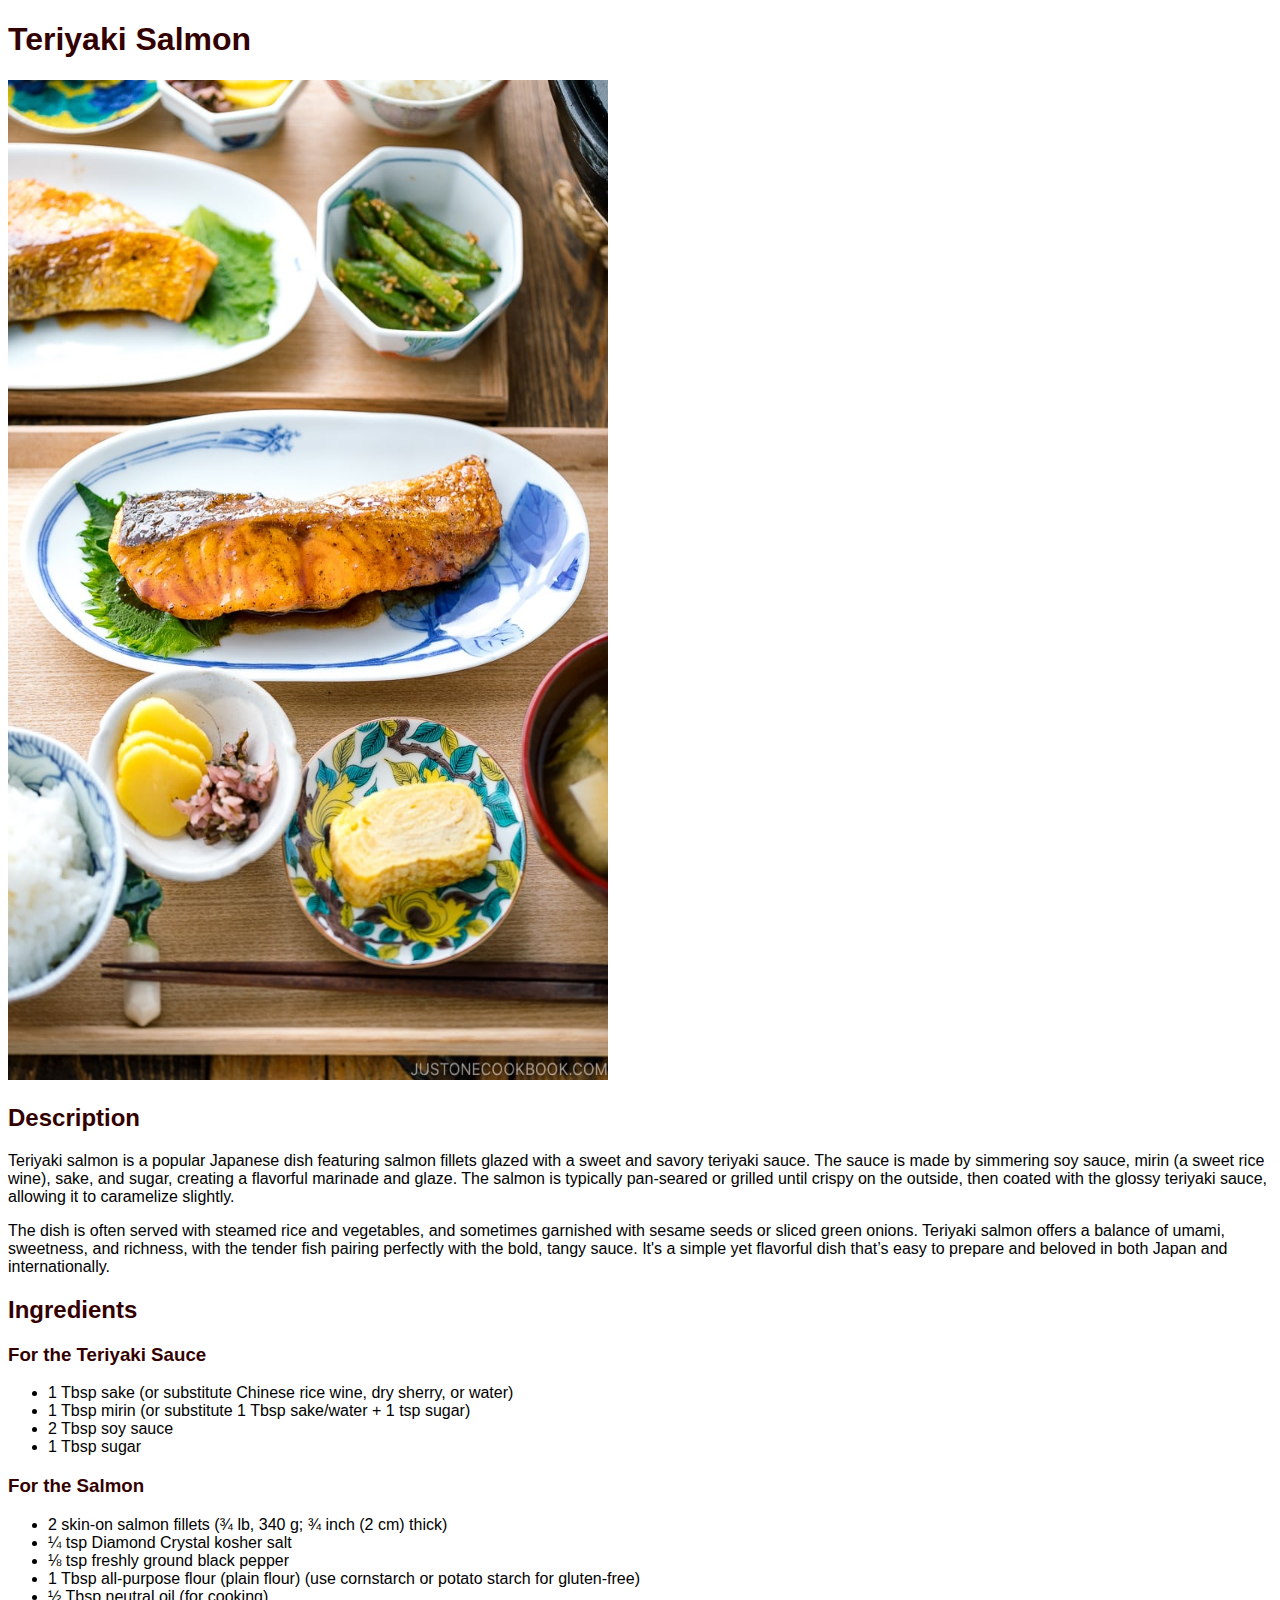
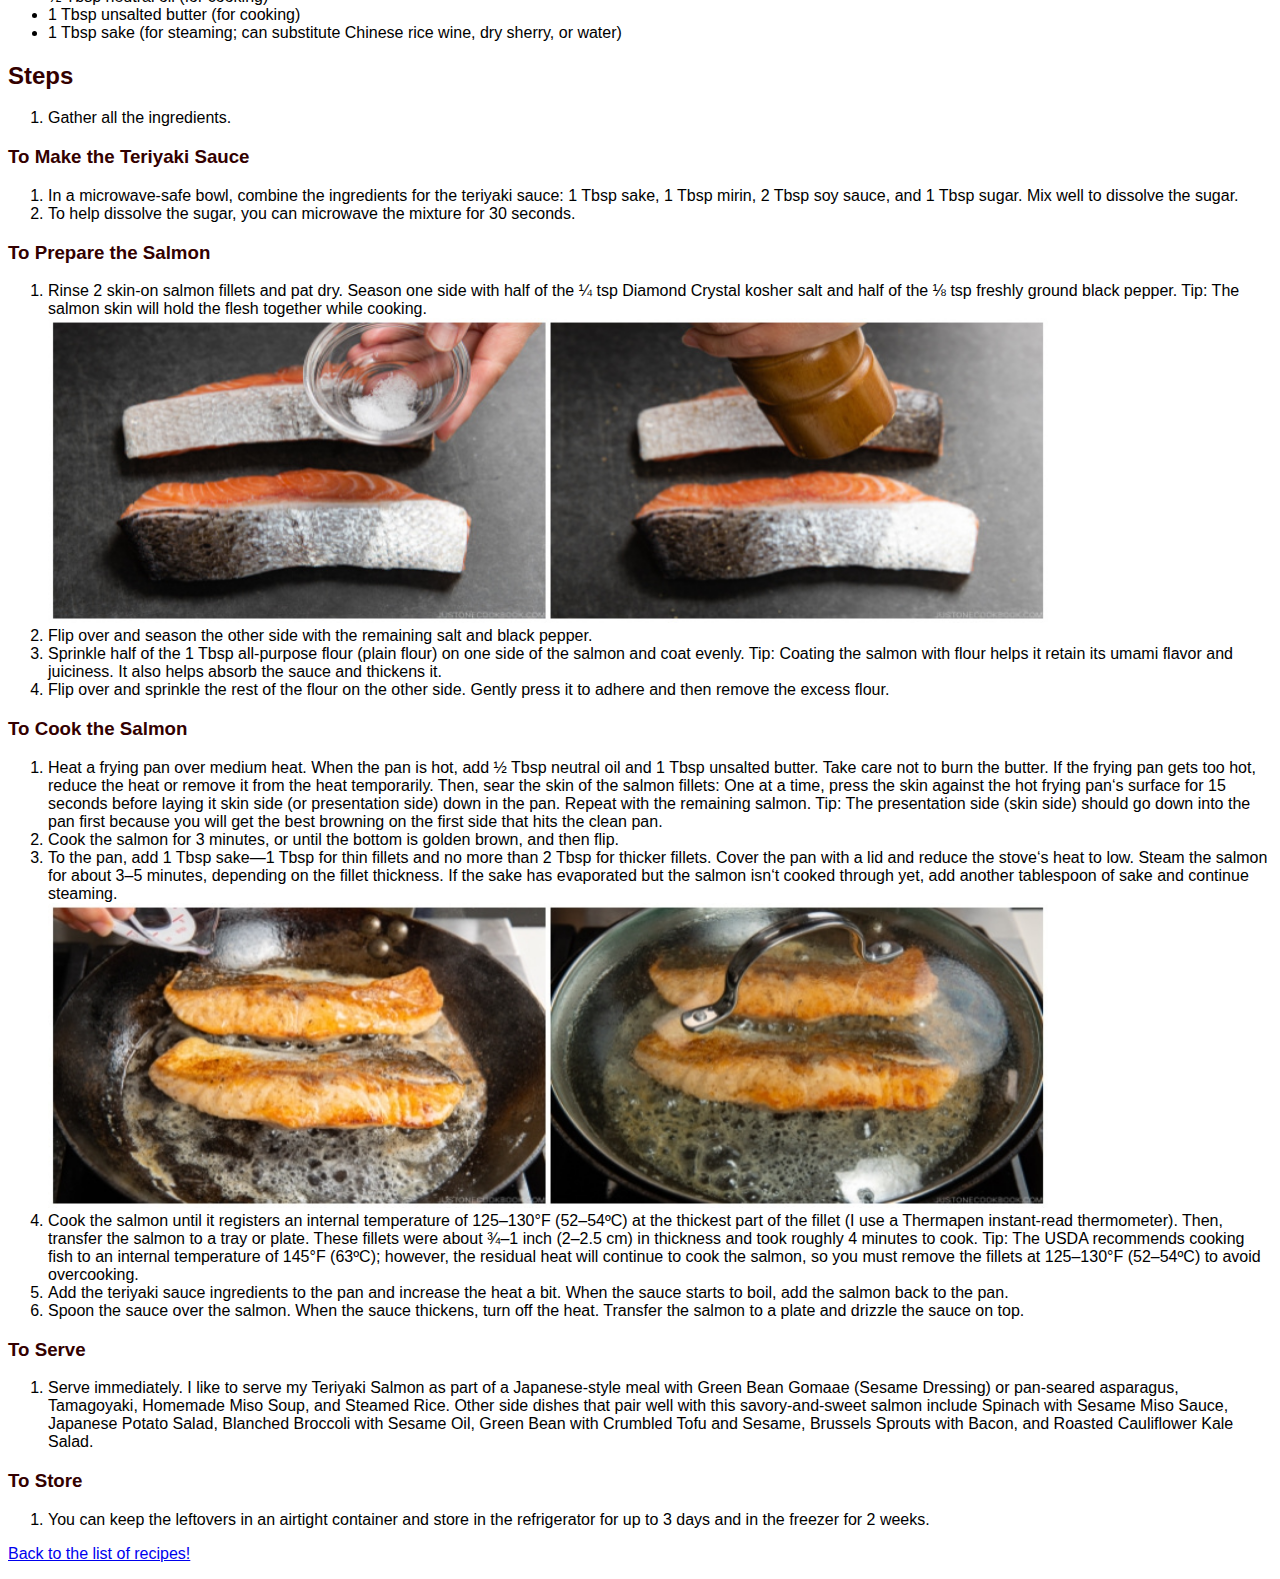
<file: recipes/teriyaki-salmon.html>
<!DOCTYPE html>
<html lang="en">
<head>
    <meta charset="UTF-8">
    <link rel="stylesheet" href="styles.css">
    <title>Teriyaki Salmon Recipe</title>
</head>
<body>
    <h1>Teriyaki Salmon</h1>
    <img src="../img/teriyaki-salmon.jpg" alt="Tasty Teriyaki Salmon" height="1000" width="600">

    <h2>Description</h2>
    <p>
        Teriyaki salmon is a popular Japanese dish featuring salmon fillets glazed with a sweet and savory teriyaki sauce. The sauce is made by simmering soy sauce, mirin (a sweet rice wine), sake, and sugar, creating a flavorful marinade and glaze. The salmon is typically pan-seared or grilled until crispy on the outside, then coated with the glossy teriyaki sauce, allowing it to caramelize slightly.
    </p>
    <p>
        The dish is often served with steamed rice and vegetables, and sometimes garnished with sesame seeds or sliced green onions. Teriyaki salmon offers a balance of umami, sweetness, and richness, with the tender fish pairing perfectly with the bold, tangy sauce. It's a simple yet flavorful dish that’s easy to prepare and beloved in both Japan and internationally.
    </p>

    <h2>Ingredients</h2>

    <h3>For the Teriyaki Sauce</h3>
    <ul>
        <li>1 Tbsp sake (or substitute Chinese rice wine, dry sherry, or water)</li>
        <li>1 Tbsp mirin (or substitute 1 Tbsp sake/water + 1 tsp sugar)</li>
        <li>2 Tbsp soy sauce</li>
        <li>1 Tbsp sugar</li>
    </ul>
    <h3>For the Salmon</h3>
    <ul>
        <li>2 skin-on salmon fillets (¾ lb, 340 g; ¾ inch (2 cm) thick)</li>
        <li>¼ tsp Diamond Crystal kosher salt</li>
        <li>⅛ tsp freshly ground black pepper</li>
        <li>1 Tbsp all-purpose flour (plain flour) (use cornstarch or potato starch for gluten-free)</li>
        <li>½ Tbsp neutral oil (for cooking)</li>
        <li>1 Tbsp unsalted butter (for cooking)</li>
        <li>1 Tbsp sake (for steaming; can substitute Chinese rice wine, dry sherry, or water)</li>
    </ul>

    <h2>Steps</h2>

    <ol>
        <li>Gather all the ingredients.</li>
    </ol>
    <h3>To Make the Teriyaki Sauce</h3>
    <ol>
        <li>In a microwave-safe bowl, combine the ingredients for the teriyaki sauce: 1 Tbsp sake, 1 Tbsp mirin, 2 Tbsp soy sauce, and 1 Tbsp sugar. Mix well to dissolve the sugar.</li>
        <li>To help dissolve the sugar, you can microwave the mixture for 30 seconds.</li>
    </ol>
    <h3>To Prepare the Salmon</h3>
    <ol>
        <li>Rinse 2 skin-on salmon fillets and pat dry. Season one side with half of the ¼ tsp Diamond Crystal kosher salt and half of the ⅛ tsp freshly ground black pepper. Tip: The salmon skin will hold the flesh together while cooking.</li>
        <img src="../img/preparing-salmon.jpg" alt="Preparing the salmon" height="305" width="1000">
        <li>Flip over and season the other side with the remaining salt and black pepper.</li>
        <li>Sprinkle half of the 1 Tbsp all-purpose flour (plain flour) on one side of the salmon and coat evenly. Tip: Coating the salmon with flour helps it retain its umami flavor and juiciness. It also helps absorb the sauce and thickens it.</li>
        <li>Flip over and sprinkle the rest of the flour on the other side. Gently press it to adhere and then remove the excess flour.</li>
    </ol>
    <h3>To Cook the Salmon</h3>
    <ol>
        <li>Heat a frying pan over medium heat. When the pan is hot, add ½ Tbsp neutral oil and 1 Tbsp unsalted butter. Take care not to burn the butter. If the frying pan gets too hot, reduce the heat or remove it from the heat temporarily. Then, sear the skin of the salmon fillets: One at a time, press the skin against the hot frying pan‘s surface for 15 seconds before laying it skin side (or presentation side) down in the pan. Repeat with the remaining salmon. Tip: The presentation side (skin side) should go down into the pan first because you will get the best browning on the first side that hits the clean pan.</li>
        <li>Cook the salmon for 3 minutes, or until the bottom is golden brown, and then flip.</li>
        <li>To the pan, add 1 Tbsp sake—1 Tbsp for thin fillets and no more than 2 Tbsp for thicker fillets. Cover the pan with a lid and reduce the stove‘s heat to low. Steam the salmon for about 3–5 minutes, depending on the fillet thickness. If the sake has evaporated but the salmon isn‘t cooked through yet, add another tablespoon of sake and continue steaming.</li>
        <img src="../img/cooking-salmon.jpg" alt="Cooking the salmon" height="305" width="1000">
        <li>Cook the salmon until it registers an internal temperature of 125–130°F (52–54ºC) at the thickest part of the fillet (I use a Thermapen instant-read thermometer). Then, transfer the salmon to a tray or plate. These fillets were about ¾–1 inch (2–2.5 cm) in thickness and took roughly 4 minutes to cook. Tip: The USDA recommends cooking fish to an internal temperature of 145°F (63ºC); however, the residual heat will continue to cook the salmon, so you must remove the fillets at 125–130°F (52–54ºC) to avoid overcooking.</li>
        <li>Add the teriyaki sauce ingredients to the pan and increase the heat a bit. When the sauce starts to boil, add the salmon back to the pan.</li>
        <li>Spoon the sauce over the salmon. When the sauce thickens, turn off the heat. Transfer the salmon to a plate and drizzle the sauce on top.</li>
        
    </ol>
    <h3>To Serve</h3>
    <ol>
        <li>Serve immediately. I like to serve my Teriyaki Salmon as part of a Japanese-style meal with Green Bean Gomaae (Sesame Dressing) or pan-seared asparagus, Tamagoyaki, Homemade Miso Soup, and Steamed Rice. Other side dishes that pair well with this savory-and-sweet salmon include Spinach with Sesame Miso Sauce, Japanese Potato Salad, Blanched Broccoli with Sesame Oil, Green Bean with Crumbled Tofu and Sesame, Brussels Sprouts with Bacon, and Roasted Cauliflower Kale Salad.</li>
    </ol>
    <h3>To Store</h3>
    <ol>
        <li>You can keep the leftovers in an airtight container and store in the refrigerator for up to 3 days and in the freezer for 2 weeks.</li>
    </ol>

    <a href="../index.html" rel="noopener noreferrer">Back to the list of recipes!</a>
    <p></p>
</body>
</html>
</file>
<file: styles.css>
h1 {
    color: rgb(102, 178, 255);
    font-family: Verdana, Geneva, Tahoma, sans-serif;
    text-align: center;
}

li {
    font-family: Verdana, Geneva, Tahoma, sans-serif;
    padding: 5px;
    text-align: center;
}

ul{
    margin: auto;
    padding: 40px; 
    list-style-position: inside;
}
</file>
<file: recipes/styles.css>
*{
    font-family: Verdana, Geneva, Tahoma, sans-serif;
}

h1, h2, h3 {
    font-weight: bold;
    color: rgb(51, 0, 0);
}
</file>
